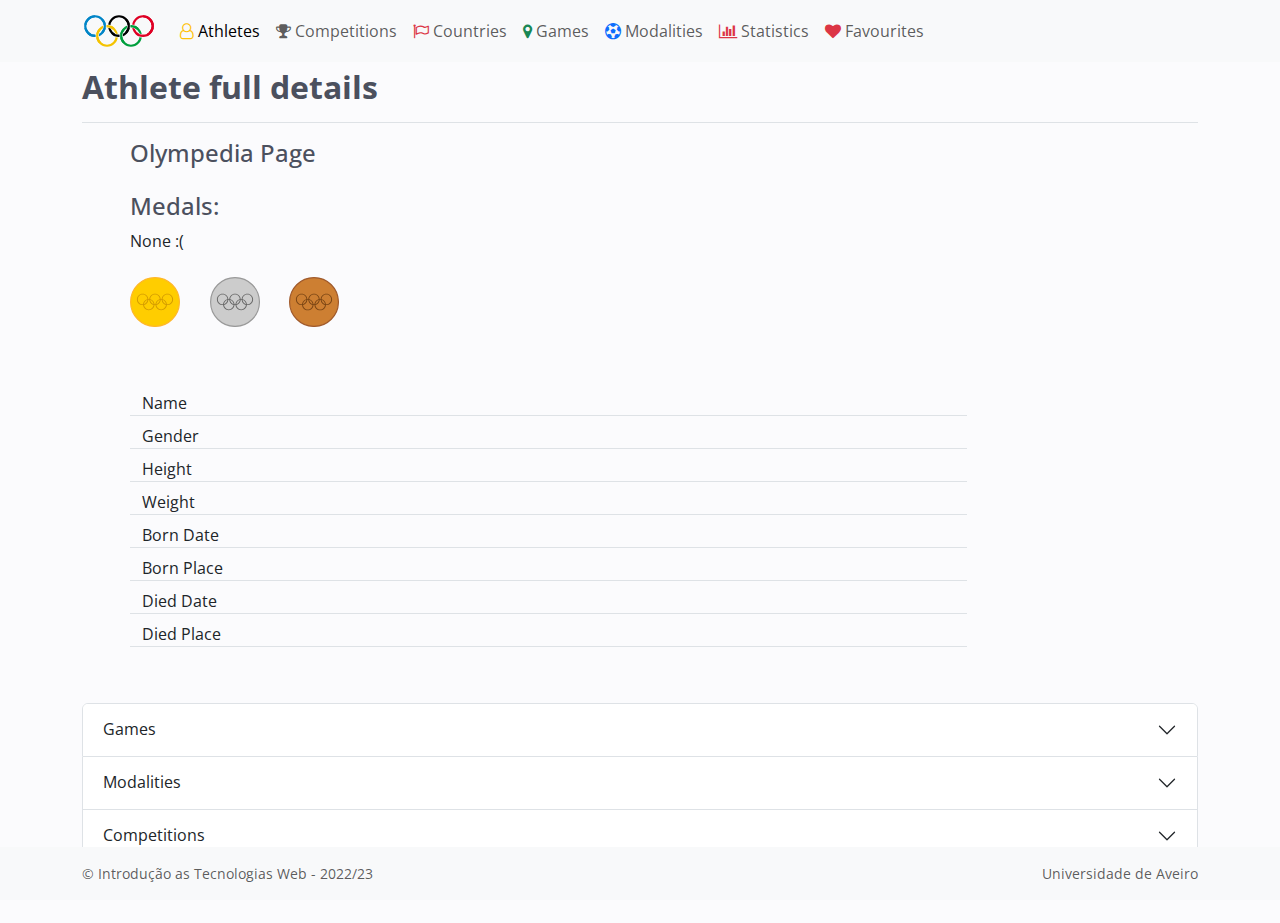
<file: athleteDetails.html>
<!DOCTYPE html>
<html lang="pt">

<head>
  <meta charset="UTF-8">
  <meta http-equiv="X-UA-Compatible" content="IE=edge">
  <meta name="viewport" content="width=device-width, initial-scale=1.0">
  <link rel="preconnect" href="https://fonts.googleapis.com">
  <link rel="preconnect" href="https://fonts.gstatic.com" crossorigin>
  <link rel="stylesheet" href="https://fonts.googleapis.com/css2?family=Open+Sans&family=Roboto+Condensed&display=swap">

  <link rel="stylesheet" href="https://cdn.jsdelivr.net/npm/bootstrap@5.2.3/dist/css/bootstrap.min.css">
  <link rel="stylesheet" href="https://cdnjs.cloudflare.com/ajax/libs/font-awesome/4.7.0/css/font-awesome.min.css">

  <link rel="stylesheet" href="styles.css" />

  <link rel="shortcut icon" href="./assets/Olympic_Rings.svg" type="image/x-icon">

  <title>ITW - Olympic Athlete Details</title>
</head>

<body>
  <nav class="navbar navbar-expand-lg bg-light fixed-top">
    <div class="container">
      <a class="navbar-brand" href="index.html" tabindex="Olympics">
        <img src="./assets/Olympic_Rings.svg" height="36" />
      </a>
      <button class="navbar-toggler" type="button" data-bs-toggle="collapse" data-bs-target="#navbarSupportedContent"
        aria-controls="navbarSupportedContent" aria-expanded="false" aria-label="Toggle navigation">
        <span class="navbar-toggler-icon"></span>
      </button>
      <div class="collapse navbar-collapse" id="navbarSupportedContent">
        <ul class="navbar-nav me-auto mb-2 mb-lg-0">
          <li class="nav-item">
            <a class="nav-link active" aria-current="page" href="athletes.html">
              <i class="fa fa-user-o text-warning"></i> Athletes
            </a>
          </li>
          <li class="nav-item">
            <a class="nav-link" aria-current="page" href="competitions.html">
              <i class="fa fa-trophy"></i> Competitions
            </a>
          </li>
          <li class="nav-item">
            <a class="nav-link" aria-current="page" href="countries.html">
              <i class=" fa fa-flag-o text-danger"></i> Countries
            </a>
          </li>
          <li class="nav-item">
            <a class="nav-link" aria-current="page" href="games.html">
              <i class="fa fa-map-marker text-success"></i> Games
            </a>
          </li>
          <li class="nav-item">
            <a class="nav-link" aria-current="page" href="modalities.html">
              <i class="fa fa-soccer-ball-o text-primary"></i> Modalities
            </a>
          </li>
          <li class="nav-item">
            <a class="nav-link" aria-current="page" href="statistics.html">
              <i class="fa fa-bar-chart text-danger"></i> Statistics
            </a>
          </li>
          <li class="nav-item">
            <a class="nav-link" aria-current="page" href="favourites.html">
              <i class="fa fa-heart text-danger"></i> Favourites
            </a>
          </li>
        </ul>
      </div>
    </div>
  </nav>

  <!-- Working Area -->
  <div class="container">
    <div class="py-2 border-bottom mb-3">
      <h2 class="fw-bold">Athlete full details</h2>
    </div>
    <div class="d-flex">

      <img data-bind="attr: { src: Photo() }" height="300" class="mt-1" />
      <div class="w-75 ms-5">
        <h4 class="mb-4"><a data-bind="attr: { href: OlympediaLink() }" target="_blank"
            rel="noopener noreferrer">Olympedia
            Page</a></h4>
        <div class="mb-5">
          <h4>Medals:</h4>
          <!-- ko if: Medals().length == 0 -->
          <span>None :(</span>
          <!-- /ko -->

          <!-- ko if: Medals().length > 0 -->
          <div class="d-flex justify-content-between w-25 mt-4">
            <div class="d-flex flex-column align-items-center">
              <img src="./assets/gold.svg" alt="gold medal" height="50">
              <p data-bind="text: GoldCount()"></p>
            </div>
            <div class="d-flex flex-column align-items-center">
              <img src="./assets/silver.svg" alt="silver medal" height="50">
              <p data-bind="text: SilverCount()"></p>
            </div>
            <div class="d-flex flex-column align-items-center">

              <img src="./assets/bronze.svg" alt="bronze medal" height="50">
              <p data-bind="text: BronzeCount()"></p>
            </div>
          </div>
          <!-- /ko -->
        </div>
        <div class="row border-bottom mx-0 my-2">
          <div class="col-2">Name</div>
          <div class="col-10" data-bind="text: Name()"></div>
        </div>
        <div class="row border-bottom mx-0 my-2">
          <div class="col-2">Gender</div>
          <div class="col-10" data-bind="text: Gender()"></div>
        </div>
        <div class="row border-bottom mx-0 my-2">
          <div class="col-2">Height</div>
          <div class="col-10" data-bind="text: Height()"></div>
        </div>
        <div class="row border-bottom mx-0 my-2">
          <div class="col-2">Weight</div>
          <div class="col-10" data-bind="text: Weight()"></div>
        </div>
        <!-- ko if: BornDate() != null -->
        <div class="row border-bottom mx-0 my-2">
          <div class="col-2">Born Date</div>
          <div class="col-10" data-bind="text: BornDate()"></div>
        </div>
        <!-- /ko -->
        <!-- ko if: BornPlace() != null -->
        <div class="row border-bottom mx-0 my-2">
          <div class="col-2">Born Place</div>
          <div class="col-10" data-bind="text: BornPlace()"></div>
        </div>
        <!-- /ko -->
        <!-- ko if: DiedDate() != null -->
        <div class="row border-bottom mx-0 my-2">
          <div class="col-2">Died Date</div>
          <div class="col-10" data-bind="text: DiedDate()"></div>
        </div>
        <!-- /ko -->
        <!-- ko if: DiedPlace() != null -->
        <div class="row border-bottom mx-0 my-2">
          <div class="col-2">Died Place</div>
          <div class="col-10" data-bind="text: DiedPlace()"></div>
        </div>
        <!-- /ko -->
      </div>
    </div>

    <div class="accordion mt-5">
      <div class="accordion-item">
        <h2 class="accordion-header" id="panelsStayOpen-headingOne">
          <button class="accordion-button collapsed" type="button" data-bs-toggle="collapse"
            data-bs-target="#panelsStayOpen-collapseOne" aria-expanded="false"
            aria-controls="panelsStayOpen-collapseOne">
            Games
          </button>
        </h2>
        <div id="panelsStayOpen-collapseOne" class="accordion-collapse collapse"
          aria-labelledby="panelsStayOpen-headingOne">
          <div class="accordion-body">
            <table class="table table-hover">
              <thead class="table-secondary">
                <tr>
                  <th scope="col">Name</th>
                  <th scope="col">Year</th>
                  <td scope="col">Location</td>
                </tr>
              </thead>
              <!-- ko if:Games().length > 0 -->
              <tbody data-bind="foreach: Games">
                <tr>
                  <td class="align-middle">
                    <img style="border-radius: 50%;" data-bind="attr: { src: Photo }" height="40" width="40" />
                    <span class="ms-2" data-bind="text:Name"></span>
                  </td>
                  <td class="align-middle" data-bind="text:Year"></td>
                  <td class="align-middle" data-bind="text: CityName + ', ' + CountryName"></td>
                </tr>
              </tbody>
              <!-- /ko -->
            </table>
          </div>
        </div>
      </div>
      <div class="accordion-item">
        <h2 class="accordion-header" id="panelsStayOpen-headingTwo">
          <button class="accordion-button collapsed" type="button" data-bs-toggle="collapse"
            data-bs-target="#panelsStayOpen-collapseTwo" aria-expanded="false"
            aria-controls="panelsStayOpen-collapseTwo">
            Modalities
          </button>
        </h2>
        <div id="panelsStayOpen-collapseTwo" class="accordion-collapse collapse"
          aria-labelledby="panelsStayOpen-headingTwo">
          <div class="accordion-body">
            <div class="row">
              <!-- ko foreach: Modalities() -->
              <div class="card mx-auto my-3" style="width: 18rem;">
                <img data-bind="attr: { src: Photo }" class="card-img-top">
                <div class="card-body">
                  <h5 data-bind="text: Name" class="card-title"></h5>
                </div>
              </div>
              <!-- /ko -->
            </div>
          </div>
        </div>
      </div>
      <div class="accordion-item">
        <h2 class="accordion-header" id="panelsStayOpen-headingThree">
          <button class="accordion-button collapsed" type="button" data-bs-toggle="collapse"
            data-bs-target="#panelsStayOpen-collapseThree" aria-expanded="false"
            aria-controls="panelsStayOpen-collapseThree">
            Competitions
          </button>
        </h2>
        <div id="panelsStayOpen-collapseThree" class="accordion-collapse collapse"
          aria-labelledby="panelsStayOpen-headingThree">
          <div class="accordion-body">
            <table class="table table-hover">
              <thead class="table-secondary">
                <tr>
                  <th scope="col">Name</th>
                  <th scope="col">Modality</th>
                  <td scope="col">Results</td>
                </tr>
              </thead>
              <!-- ko if:Games().length > 0 -->
              <tbody data-bind="foreach: Competitions">
                <tr>
                  <td class="ms-2" data-bind="text:Name"></td>
                  <td class="align-middle" data-bind="text: Modality"></td>
                  <td class="align-middle" data-bind="text: Results"></td>
                </tr>
              </tbody>
              <!-- /ko -->
            </table>
          </div>
        </div>
      </div>
    </div>
  </div>

  <!-- Loading Modal -->
  <div class="modal fade" id="myModal" tabindex="-1" role="dialog" aria-labelledby="myModalLabel" aria-hidden="true">
    <div class="modal-dialog modal-dialog-centered" role="document">
      <div class="modal-content">
        <div class="modal-header">
          <h5 class="modal-title" id="exampleModalLabel">
            <img src="./assets/Olympic_Rings.svg" height="30" /> Loading data...
          </h5>
        </div>
        <div class="modal-body text-center">
          <i class="fa fa-spin fa-3x fa-refresh"></i>
        </div>
      </div>
    </div>
  </div>

  <nav class="navbar navbar-light bg-light fixed-bottom">
    <div class="container small">
      <div class="navbar-text">&copy; Introdução as Tecnologias Web - 2022/23</div>
      <div class="navbar-nav">
        <div class="nav-item text-end"><a href="https://www.ua.pt" class="nav-link">Universidade de Aveiro</a>
        </div>
      </div>
    </div>
  </nav>

  <script src="https://cdn.jsdelivr.net/npm/bootstrap@5.2.3/dist/js/bootstrap.bundle.min.js"></script>
  <script src="https://code.jquery.com/jquery-3.6.1.min.js" crossorigin="anonymous"></script>
  <script src="https://knockoutjs.com/downloads/knockout-3.5.1.js"></script>
  <script src="./athleteDetails.js"></script>
</body>

</html>
</file>
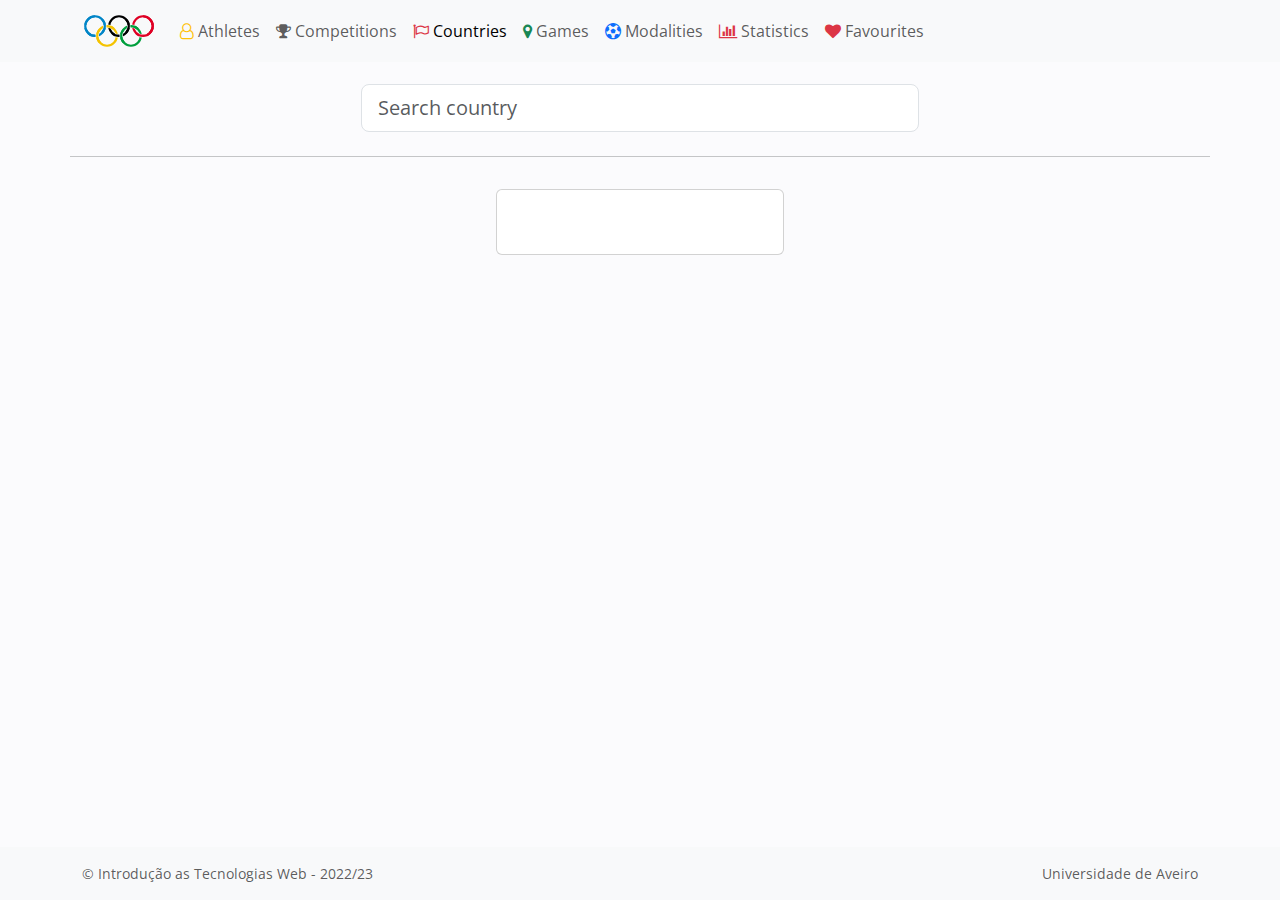
<file: countries.html>
<!doctype html>
<html lang="pt">

<head>
  <!-- Required meta tags -->
  <meta charset="utf-8">
  <meta name="viewport" content="width=device-width, initial-scale=1">

  <link rel="preconnect" href="https://fonts.googleapis.com">
  <link rel="preconnect" href="https://fonts.gstatic.com" crossorigin>
  <link rel="stylesheet" href="https://fonts.googleapis.com/css2?family=Open+Sans&display=swap">

  <link rel="stylesheet" href="https://cdn.jsdelivr.net/npm/bootstrap@5.2.3/dist/css/bootstrap.min.css">
  <link rel="stylesheet" href="https://cdnjs.cloudflare.com/ajax/libs/font-awesome/4.7.0/css/font-awesome.min.css">

  <link rel="stylesheet" href="styles.css" />

  <link rel="shortcut icon" href="./assets/Olympic_Rings.svg" type="image/x-icon">

  <style>
    .card {
      transition: transform 0.4s, box-shadow 0.4s;
      cursor: pointer;
    }

    .card:hover {
      transform: scale(1.1);
      box-shadow: 20px 20px 50px grey;
    }
  </style>

  <title>ITW - Olympics</title>
</head>

<body>
  <nav class="navbar navbar-expand-lg bg-light fixed-top">
    <div class="container">
      <a class="navbar-brand" href="index.html" tabindex="Olympics">
        <img src="./assets/Olympic_Rings.svg" height="36" />
      </a>
      <button class="navbar-toggler" type="button" data-bs-toggle="collapse" data-bs-target="#navbarSupportedContent"
        aria-controls="navbarSupportedContent" aria-expanded="false" aria-label="Toggle navigation">
        <span class="navbar-toggler-icon"></span>
      </button>
      <div class="collapse navbar-collapse" id="navbarSupportedContent">
        <ul class="navbar-nav me-auto mb-2 mb-lg-0">
          <li class="nav-item">
            <a class="nav-link" aria-current="page" href="athletes.html">
              <i class="fa fa-user-o text-warning"></i> Athletes
            </a>
          </li>
          <li class="nav-item">
            <a class="nav-link" aria-current="page" href="competitions.html">
              <i class="fa fa-trophy"></i> Competitions
            </a>
          </li>
          <li class="nav-item">
            <a class="nav-link active" aria-current="page" href="countries.html">
              <i class="fa fa-flag-o text-danger"></i> Countries
            </a>
          </li>
          <li class="nav-item">
            <a class="nav-link" aria-current="page" href="games.html">
              <i class="fa fa-map-marker text-success"></i> Games
            </a>
          </li>
          <li class="nav-item">
            <a class="nav-link" aria-current="page" href="modalities.html">
              <i class="fa fa-soccer-ball-o text-primary"></i> Modalities
            </a>
          </li>
          <li class="nav-item">
            <a class="nav-link" aria-current="page" href="statistics.html">
              <i class="fa fa-bar-chart text-danger"></i> Statistics
            </a>
          </li>
          <li class="nav-item">
            <a class="nav-link" aria-current="page" href="favourites.html">
              <i class="fa fa-heart text-danger"></i> Favourites
            </a>
          </li>
        </ul>
      </div>
    </div>
  </nav>

  <!-- Working Area -->
  <div class="container">
    <div class="row">
      <div class="col-12 my-4">
        <div class="input-group input-group-lg flex-nowrap w-50 m-auto">
          <input type="search" id="searchBar" placeholder="Search country" class="form-control" />
        </div>
      </div>
      <hr>
    </div>

    <div class="row">
      <!-- ko foreach: records() -->
      <div class="card mx-auto my-3" style="width: 18rem;">
        <a class="text-decoration-none text-black h-100" data-bind="attr: { href:'./countryDetails.html?id=' + Id }">
          <img class="card-img-top" data-bind="attr: { src: Flag }">
          <div class="card-body">
            <h5 class="card-title" data-bind="text: Name"> </h5>
          </div>
        </a>
      </div>
      <!-- /ko -->
    </div>
  </div>

  <!-- Modal -->
  <div class="modal fade" id="myModal" tabindex="-1" role="dialog" aria-labelledby="myModalLabel" aria-hidden="true">
    <div class="modal-dialog modal-dialog-centered" role="document">
      <div class="modal-content">
        <div class="modal-header">
          <h5 class="modal-title" id="exampleModalLabel">
            <img src="./assets/Olympic_Rings.svg" height="30" /> Loading data...
          </h5>
        </div>
        <div class="modal-body text-center">
          <i class="fa fa-spin fa-3x fa-refresh"></i>
        </div>
      </div>
    </div>
  </div>

  <!-- End of Working Area -->
  <nav class="navbar navbar-light bg-light fixed-bottom">
    <div class="container small">
      <div class="navbar-text">&copy; Introdução as Tecnologias Web - 2022/23</div>
      <div class="navbar-nav">
        <div class="nav-item text-end"><a href="https://www.ua.pt" class="nav-link">Universidade de
            Aveiro</a>
        </div>
      </div>
    </div>
  </nav>

  <script src="https://cdn.jsdelivr.net/npm/bootstrap@5.2.3/dist/js/bootstrap.bundle.min.js"></script>
  <script src="https://code.jquery.com/jquery-3.6.1.min.js" crossorigin="anonymous"></script>
  <script src="https://knockoutjs.com/downloads/knockout-3.5.1.js"></script>
  <script src="countries.js"></script>
</body>

</html>
</file>
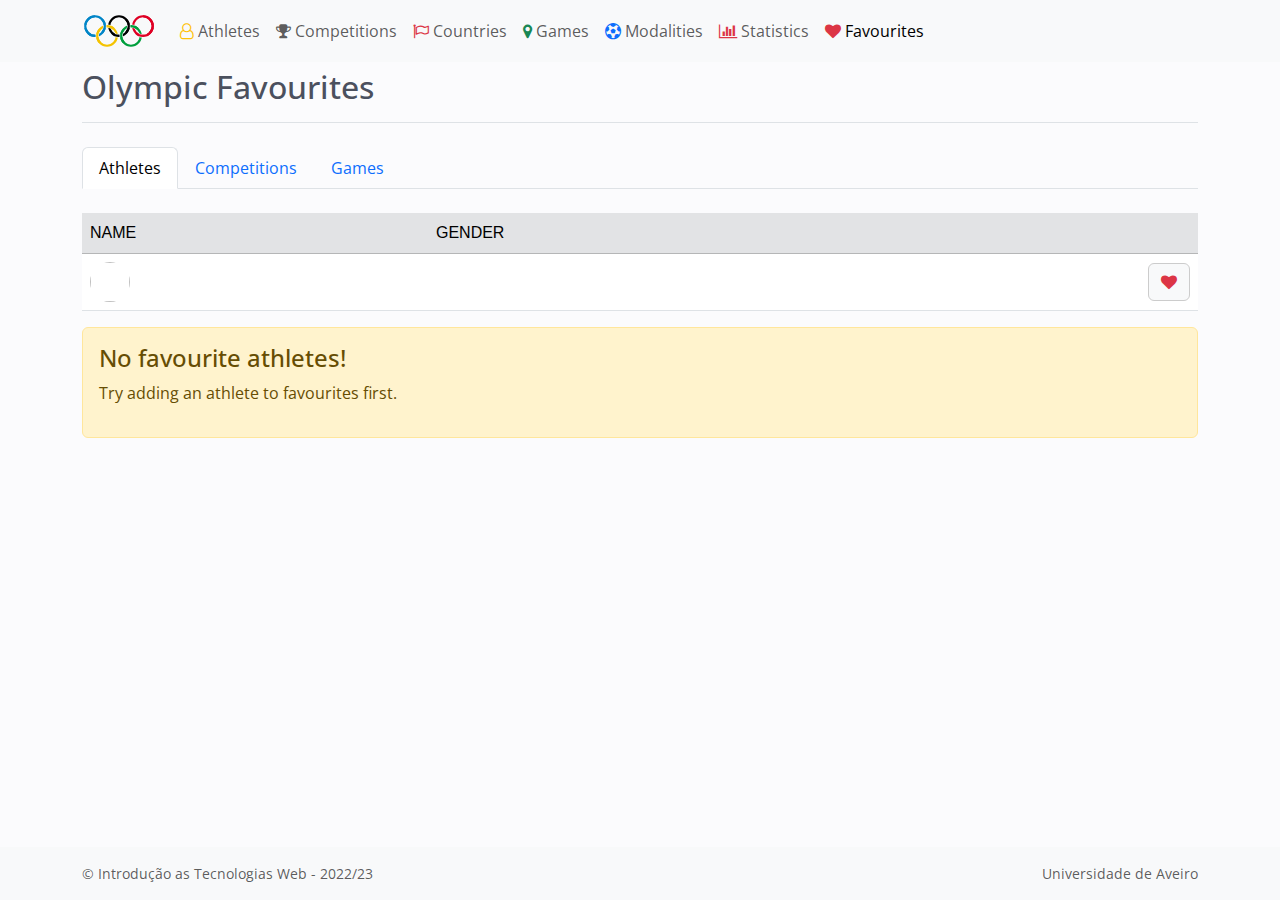
<file: favourites.html>
<!doctype html>
<html lang="pt">

<head>
  <!-- Required meta tags -->
  <meta charset="utf-8">
  <meta name="viewport" content="width=device-width, initial-scale=1">

  <link rel="preconnect" href="https://fonts.googleapis.com">
  <link rel="preconnect" href="https://fonts.gstatic.com" crossorigin>
  <link rel="stylesheet" href="https://fonts.googleapis.com/css2?family=Open+Sans&display=swap">

  <link rel="stylesheet" href="https://cdn.jsdelivr.net/npm/bootstrap@5.2.3/dist/css/bootstrap.min.css">
  <link rel="stylesheet" href="https://cdnjs.cloudflare.com/ajax/libs/font-awesome/4.7.0/css/font-awesome.min.css">

  <link rel="shortcut icon" href="./assets/Olympic_Rings.svg" type="image/x-icon">

  <link rel="stylesheet" href="styles.css" />

  <title>ITW 2022/23 - Olympic Favourites</title>
</head>

<body>
  <nav class="navbar navbar-expand-lg bg-light fixed-top">
    <div class="container">
      <a class="navbar-brand" href="index.html" tabindex="Olympics">
        <img src="./assets/Olympic_Rings.svg" height="36" />
      </a>
      <button class="navbar-toggler" type="button" data-bs-toggle="collapse" data-bs-target="#navbarSupportedContent"
        aria-controls="navbarSupportedContent" aria-expanded="false" aria-label="Toggle navigation">
        <span class="navbar-toggler-icon"></span>
      </button>
      <div class="collapse navbar-collapse" id="navbarSupportedContent">
        <ul class="navbar-nav me-auto mb-2 mb-lg-0">
          <li class="nav-item">
            <a class="nav-link" aria-current="page" href="athletes.html">
              <i class="fa fa-user-o text-warning"></i> Athletes
            </a>
          </li>
          <li class="nav-item">
            <a class="nav-link" aria-current="page" href="competitions.html">
              <i class="fa fa-trophy"></i> Competitions
            </a>
          </li>
          <li class="nav-item">
            <a class="nav-link" aria-current="page" href="countries.html">
              <i class=" fa fa-flag-o text-danger"></i> Countries
            </a>
          </li>
          <li class="nav-item">
            <a class="nav-link" aria-current="page" href="games.html">
              <i class="fa fa-map-marker text-success"></i> Games
            </a>
          </li>
          <li class="nav-item">
            <a class="nav-link" aria-current="page" href="modalities.html">
              <i class="fa fa-soccer-ball-o text-primary"></i> Modalities
            </a>
          </li>
          <li class="nav-item">
            <a class="nav-link" aria-current="page" href="statistics.html">
              <i class="fa fa-bar-chart text-danger"></i> Statistics
            </a>
          </li>
          <li class="nav-item">
            <a class="nav-link active" aria-current="page" href="favourites.html">
              <i class="fa fa-heart text-danger"></i> Favourites
            </a>
          </li>
        </ul>
      </div>
    </div>
  </nav>

  <!-- Working Area -->
  <div class="container">
    <div class="border-bottom py-2 mb-2">
      <h2>Olympic Favourites</h2>
    </div>
    <ul class="nav nav-tabs my-4" id="myTab" role="tablist">
      <li class="nav-item" role="presentation">
        <button class="nav-link active" id="athletes-tab" data-bs-toggle="tab" data-bs-target="#athletes-tab-pane"
          type="button" role="tab" aria-controls="athletes-tab-pane" aria-selected="true">Athletes</button>
      </li>
      <li class="nav-item" role="presentation">
        <button class="nav-link" id="competitions-tab" data-bs-toggle="tab" data-bs-target="#competitions-tab-pane"
          type="button" role="tab" aria-controls="competitions-tab-pane" aria-selected="false">Competitions</button>
      </li>
      <li class="nav-item" role="presentation">
        <button class="nav-link" id="games-tab" data-bs-toggle="tab" data-bs-target="#games-tab-pane" type="button"
          role="tab" aria-controls="games-tab-pane" aria-selected="false">Games</button>
      </li>
    </ul>
    <div class="tab-content" id="myTabContent">
      <div class="tab-pane fade show active" id="athletes-tab-pane" role="tabpanel" aria-labelledby="athletes-tab"
        tabindex="0">
        <!-- ko if:athletes().length > 0 -->
        <table class="table table-hover">
          <thead class="table-secondary">
            <tr>
              <th scope="col">NAME</th>
              <th scope="col">GENDER</th>
              <th scope="col">
              </th>
            </tr>
          </thead>

          <tbody data-bind="foreach: athletes">
            <tr>
              <td class="align-middle" data-bind="click: $parent.selectAthlete" role="button">
                <img style="border-radius: 50%;" data-bind="attr: { src: Photo }" height="40" width="40" />
                <span class="ms-2 text-primary" data-bind="text:Name"></span>
              </td>
              <td class="align-middle" data-bind="text:Sex"></td>
              <td class="align-middle text-end">
                <button class="btn btn-default" data-bind="click: $parent.removeFavAthlete">
                  <i class="fa fa-heart text-danger" title="Remove from favourites"></i>
                </button>
              </td>
            </tr>
          </tbody>
        </table>
        <!-- /ko -->
        <!-- ko if:athletes().length == 0 -->
        <div class="alert alert-warning" role="alert">
          <h4 class="alert-heading">No favourite athletes!</h4>
          <p>Try adding an athlete to favourites first.</p>
        </div>
        <!-- /ko -->
        <!-- ko if: selectedAthlete !== null -->
        <!-- Details Modal -->
        <div class="modal fade" id="athleteDetailsModal" tabindex="-1" role="dialog" aria-labelledby="modal"
          aria-hidden="true" data-bind="with: selectedAthlete()">
          <div class="modal-dialog modal-lg modal-dialog-centered" role="document">
            <div class="modal-content">
              <div class="modal-header">
                <h5 class="modal-title">Athlete details</h5>
                <button type="button" class="btn-close" data-bs-dismiss="modal" aria-label="Close"></button>
              </div>
              <div class="modal-body d-flex">
                <img class="ms-2" data-bind="attr: { src: Photo }" height="200" width="150">
                <div class="ms-5">
                  <p data-bind="text: 'Name: ' + Name"></p>
                  <p data-bind="text: 'Gender: ' + Sex"></p>
                  <p data-bind="text: 'Height: ' + Height"></p>
                  <p data-bind="text: 'Weight: ' + Weight"></p>
                  <!-- ko if: BornPlace != null -->
                  <p data-bind="text: 'Born Date: ' + BornDate"></p>
                  <!-- /ko -->
                  <!-- ko if: BornPlace != null -->
                  <p data-bind="text: 'Born Place: ' + BornPlace"></p>
                  <!-- /ko -->
                  <!-- ko if: DiedDate != null -->
                  <p data-bind="text: 'Died Date: ' + DiedDate"></p>
                  <!-- /ko -->
                  <!-- ko if: DiedPlace != null -->
                  <p data-bind="text: 'Died Place: ' + DiedPlace"></p>
                  <!-- /ko -->
                  <!-- ko if: OlympediaLink != null -->
                  <a data-bind="attr: { href: OlympediaLink }" target="_blank" rel="noopener noreferrer">Olympedia
                    Page</a>
                  <!-- /ko -->
                </div>
              </div>
              <div class="modal-footer">
                <button type="button" data-bind="click: $parent.removeFavAthlete" class="btn btn-secondary"><i
                    class="fa fa-heart me-2"></i>Remove from favourites</button>
                <a data-bind="attr: { href: './athleteDetails.html?id=' + Id }">
                  <button type="button" class="btn btn-primary">More details</button>
                </a>
              </div>
            </div>
          </div>
        </div>
        <!-- /ko -->
      </div>
      <div class="tab-pane fade" id="competitions-tab-pane" role="tabpanel" aria-labelledby="competitions-tab"
        tabindex="0">
        <!-- ko if:competitions().length > 0 -->
        <table class="table table-hover">
          <thead class="table-secondary">
            <tr>
              <th scope="col">NAME</th>
              <th scope="col">MODALITY</th>
              <td scope="col">RESULTS</td>
              <th scope="col">
              </th>
            </tr>
          </thead>

          <tbody data-bind="foreach: competitions">
            <tr>
              <td class="align-middle" data-bind="click: $parent.selectCompetition" role="button">
                <img style="border-radius: 50%;" data-bind="attr: { src: Photo }" height="40" width="40" />
                <span class="ms-2 text-primary" data-bind="text:Name"></span>
              </td>
              <td class="align-middle" data-bind="text:Modality"></td>
              <td class="align-middle" data-bind="text:Results"></td>
              <td class="align-middle text-end">
                <button class="btn btn-default" data-bind="click: $parent.removeFavCompetition">
                  <i class="fa fa-heart text-danger" title="Remove from favourites"></i>
                </button>
              </td>
            </tr>
          </tbody>
        </table>
        <!-- /ko -->
        <!-- ko if:competitions().length == 0 -->
        <div class="alert alert-warning" role="alert">
          <h4 class="alert-heading">No favourite competitions!</h4>
          <p>Try adding a competitions to favourites first.</p>
        </div>
        <!-- /ko -->

        <!-- ko if: selectedCompetition !== null -->
        <!-- Details Modal -->
        <div class="modal fade" id="competitionDetailsModal" tabindex="-1" role="dialog" aria-labelledby="modal"
          aria-hidden="true" data-bind="with: selectedCompetition()">
          <div class="modal-dialog modal-lg modal-dialog-centered" role="document">
            <div class="modal-content">
              <div class="modal-header">
                <h5 class="modal-title">Competition details</h5>
                <button type="button" class="btn-close" data-bs-dismiss="modal" aria-label="Close"></button>
              </div>
              <div class="modal-body">
                <div class="d-flex">
                  <img class="ms-2" data-bind="attr: { src: Photo }" height="250" width="350">
                  <div class="ms-5">
                    <p data-bind="text: 'Name: ' + Name"></p>
                    <p data-bind="text: 'Modality: ' + Modality"></p>
                  </div>
                </div>
                <div class="accordion mt-5">
                  <div class="accordion-item">
                    <h2 class="accordion-header" id="panelsStayOpen-headingOne">
                      <button class="accordion-button collapsed" type="button" data-bs-toggle="collapse"
                        data-bs-target="#panelsStayOpen-collapseOne" aria-expanded="false"
                        aria-controls="panelsStayOpen-collapseOne">
                        Participants
                      </button>
                    </h2>
                    <div id="panelsStayOpen-collapseOne" class="accordion-collapse collapse"
                      aria-labelledby="panelsStayOpen-headingOne">
                      <div class="accordion-body">
                        <table class="table table-hover">
                          <thead class="table-secondary">
                            <tr>
                              <th scope="col">Name</th>
                              <th scope="col">Year</th>
                              <td scope="col">Location</td>
                            </tr>
                          </thead>
                          <!-- ko if:Participant.length > 0 -->
                          <tbody data-bind="foreach: Participant">
                            <tr>
                              <td class="align-middle">
                                <img style="border-radius: 50%;" data-bind="attr: { src: Photo }" height="40"
                                  width="40" />
                                <span class="ms-2" data-bind="text:Name"></span>
                              </td>
                              <td class="align-middle" data-bind="text:Year"></td>
                              <td class="align-middle" data-bind="text: CityName + ', ' + CountryName"></td>
                            </tr>
                          </tbody>
                          <!-- /ko -->
                        </table>
                      </div>
                    </div>
                  </div>
                </div>
              </div>
            </div>
          </div>
        </div>
        <!-- /ko -->
      </div>
      <div class="tab-pane fade" id="games-tab-pane" role="tabpanel" aria-labelledby="games-tab" tabindex="0">
        <!-- ko if:games().length > 0 -->
        <table class="table table-hover">
          <thead class="table-secondary">
            <tr>
              <th scope="col">Name</th>
              <th scope="col">Year</th>
              <th scope="col">Location</th>
              <th scope="col">
              </th>
            </tr>
          </thead>
          <tbody data-bind="foreach: games">
            <tr>
              <td class="align-middle" data-bind="click: $parent.selectGame" role="button">
                <img style="border-radius: 50%;" data-bind="attr: { src: Logo }" height="40" width="40" />
                <span class="ms-2 text-primary" data-bind="text:Name"></span>
              </td>
              <td class="align-middle" data-bind="text:Year"></td>
              <td class="align-middle" data-bind="text:CityName + ', ' + CountryName"></td>
              <td class="align-middle text-end">
                <button class="btn btn-default" data-bind="click: $parent.removeFavGame">
                  <i class="fa fa-heart text-danger" title="Remove from favourites"></i>
                </button>
              </td>
            </tr>
          </tbody>
        </table>
        <!-- /ko -->
        <!-- ko if:games().length == 0 -->
        <div class="alert alert-warning" role="alert">
          <h4 class="alert-heading">No favourite games!</h4>
          <p>Try adding a game to favourites first.</p>
        </div>
        <!-- /ko -->
        <!-- ko if: selectedGame !== null -->
        <!-- Details Modal -->
        <div class="modal fade" id="gameDetailsModal" tabindex="-1" role="dialog" aria-labelledby="modal"
          aria-hidden="true" data-bind="with: selectedGame()">
          <div class="modal-dialog modal-lg modal-dialog-centered" role="document">
            <div class="modal-content">
              <div class="modal-header">
                <h5 class="modal-title">Game details</h5>
                <button type="button" class="btn-close" data-bs-dismiss="modal" aria-label="Close"></button>
              </div>
              <div class="modal-body d-flex">
                <img class="ms-2" data-bind="attr: { src: Photo }" height="200" width="300">
                <div class="ms-5">
                  <p data-bind="text: 'Name: ' + Name"></p>
                  <p data-bind="text: 'Year: ' + Year"></p>
                  <p data-bind="text: 'Season: ' + Season"></p>
                  <p data-bind="text: 'City: ' + City"></p>
                  <p data-bind="text: 'Country: ' + CountryName"></p>
                </div>
              </div>
              <div class="modal-footer">
                <a data-bind="attr: { href: './gameDetails.html?id=' + Id }">
                  <button type="button" class="btn btn-primary">More details</button>
                </a>
              </div>
            </div>
          </div>
        </div>
        <!-- /ko -->
      </div>
    </div>
  </div>

  <!-- Modal -->
  <div class="modal fade" id="myModal" tabindex="-1" role="dialog" aria-labelledby="myModalLabel" aria-hidden="true">
    <div class="modal-dialog modal-dialog-centered" role="document">
      <div class="modal-content">
        <div class="modal-header">
          <h5 class="modal-title" id="exampleModalLabel">
            <img src="./assets/Olympic_Rings.svg" height="30" /> Loading data...
          </h5>
        </div>
        <div class="modal-body text-center">
          <i class="fa fa-spin fa-3x fa-refresh"></i>
        </div>
      </div>
    </div>
  </div>

  <!-- End of Working Area -->
  <nav class="navbar navbar-light bg-light fixed-bottom">
    <div class="container small">
      <div class="navbar-text">&copy; Introdução as Tecnologias Web - 2022/23</div>
      <div class="navbar-nav">
        <div class="nav-item text-end"><a href="https://www.ua.pt" class="nav-link">Universidade de Aveiro</a>
        </div>
      </div>
    </div>
  </nav>

  <script src="https://cdn.jsdelivr.net/npm/bootstrap@5.2.3/dist/js/bootstrap.bundle.min.js"></script>
  <script src="https://code.jquery.com/jquery-3.6.1.min.js" crossorigin="anonymous"></script>
  <script src="https://knockoutjs.com/downloads/knockout-3.5.1.js"></script>
  <script src="favourites.js"></script>
</body>

</html>
</file>
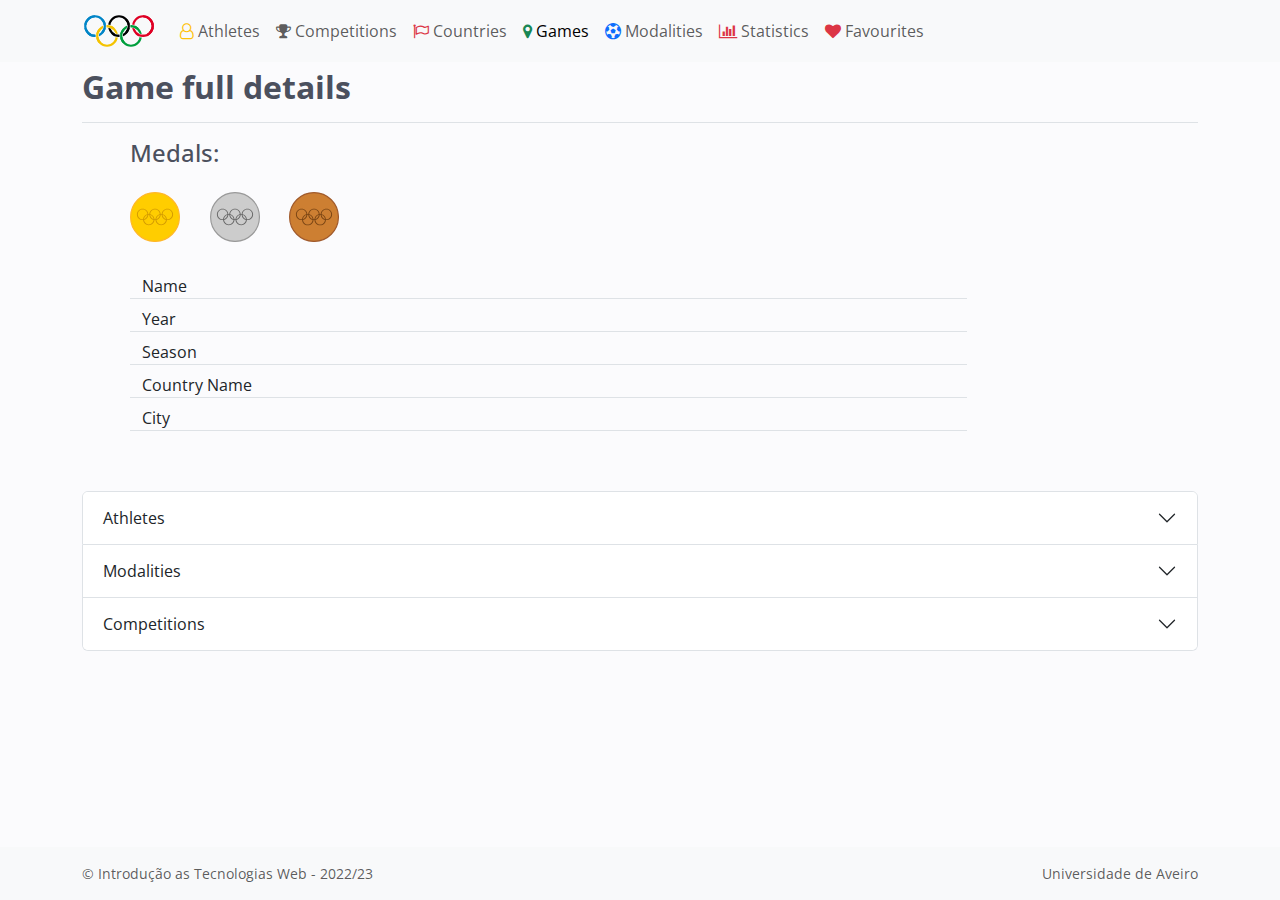
<file: gameDetails.html>
<!DOCTYPE html>
<html lang="pt">

<head>
  <meta charset="UTF-8">
  <meta http-equiv="X-UA-Compatible" content="IE=edge">
  <meta name="viewport" content="width=device-width, initial-scale=1.0">
  <link rel="preconnect" href="https://fonts.googleapis.com">
  <link rel="preconnect" href="https://fonts.gstatic.com" crossorigin>
  <link rel="stylesheet" href="https://fonts.googleapis.com/css2?family=Open+Sans&family=Roboto+Condensed&display=swap">

  <link rel="stylesheet" href="https://cdn.jsdelivr.net/npm/bootstrap@5.2.3/dist/css/bootstrap.min.css">
  <link rel="stylesheet" href="https://cdnjs.cloudflare.com/ajax/libs/font-awesome/4.7.0/css/font-awesome.min.css">

  <link rel="stylesheet" href="styles.css" />

  <link rel="shortcut icon" href="./assets/Olympic_Rings.svg" type="image/x-icon">

  <title>ITW - Olympic Game Details</title>
</head>

<body>
  <nav class="navbar navbar-expand-lg bg-light fixed-top">
    <div class="container">
      <a class="navbar-brand" href="index.html" tabindex="Olympics">
        <img src="./assets/Olympic_Rings.svg" height="36" />
      </a>
      <button class="navbar-toggler" type="button" data-bs-toggle="collapse" data-bs-target="#navbarSupportedContent"
        aria-controls="navbarSupportedContent" aria-expanded="false" aria-label="Toggle navigation">
        <span class="navbar-toggler-icon"></span>
      </button>
      <div class="collapse navbar-collapse" id="navbarSupportedContent">
        <ul class="navbar-nav me-auto mb-2 mb-lg-0">
          <li class="nav-item">
            <a class="nav-link" aria-current="page" href="athletes.html">
              <i class="fa fa-user-o text-warning"></i> Athletes
            </a>
          </li>
          <li class="nav-item">
            <a class="nav-link" aria-current="page" href="competitions.html">
              <i class="fa fa-trophy"></i> Competitions
            </a>
          </li>
          <li class="nav-item">
            <a class="nav-link" aria-current="page" href="countries.html">
              <i class=" fa fa-flag-o text-danger"></i> Countries
            </a>
          </li>
          <li class="nav-item">
            <a class="nav-link active" aria-current="page" href="games.html">
              <i class="fa fa-map-marker text-success"></i> Games
            </a>
          </li>
          <li class="nav-item">
            <a class="nav-link" aria-current="page" href="modalities.html">
              <i class="fa fa-soccer-ball-o text-primary"></i> Modalities
            </a>
          </li>
          <li class="nav-item">
            <a class="nav-link" aria-current="page" href="statistics.html">
              <i class="fa fa-bar-chart text-danger"></i> Statistics
            </a>
          </li>
          <li class="nav-item">
            <a class="nav-link" aria-current="page" href="favourites.html">
              <i class="fa fa-heart text-danger"></i> Favourites
            </a>
          </li>
        </ul>
      </div>
    </div>
  </nav>

  <!-- Working Area -->
  <div class="container">
    <div class="py-2 border-bottom mb-3">
      <h2 class="fw-bold">Game full details</h2>
    </div>
    <div class="d-flex">
      <img data-bind="attr: { src: Photo() }" height="300" class="mt-1" />
      <div class="w-75 ms-5">
        <div class="mb-3">
          <h4>Medals:</h4>
          <div class="d-flex justify-content-between w-25 mt-4">
            <div class="d-flex flex-column align-items-center">
              <img src="./assets/gold.svg" alt="gold medal" height="50">
              <p data-bind="text: GoldCount()"></p>
            </div>
            <div class="d-flex flex-column align-items-center">
              <img src="./assets/silver.svg" alt="silver medal" height="50">
              <p data-bind="text: SilverCount()"></p>
            </div>
            <div class="d-flex flex-column align-items-center">

              <img src="./assets/bronze.svg" alt="bronze medal" height="50">
              <p data-bind="text: BronzeCount()"></p>
            </div>
          </div>
        </div>
        <div class="row border-bottom mx-0 my-2">
          <div class="col-2">Name</div>
          <div class="col-10" data-bind="text: Name()"></div>
        </div>
        <div class="row border-bottom mx-0 my-2">
          <div class="col-2">Year</div>
          <div class="col-10" data-bind="text: Year()"></div>
        </div>
        <div class="row border-bottom mx-0 my-2">
          <div class="col-2">Season</div>
          <div class="col-10" data-bind="text: Season()"></div>
        </div>
        <div class="row border-bottom mx-0 my-2">
          <div class="col-2">Country Name</div>
          <div class="col-10" data-bind="text: CountryName()"></div>
        </div>
        <div class="row border-bottom mx-0 my-2">
          <div class="col-2">City</div>
          <div class="col-10" data-bind="text: City()"></div>
        </div>
      </div>
    </div>

    <div class="accordion mt-5">
      <div class="accordion-item">
        <h2 class="accordion-header" id="panelsStayOpen-headingOne">
          <button class="accordion-button collapsed" type="button" data-bs-toggle="collapse"
            data-bs-target="#panelsStayOpen-collapseOne" aria-expanded="false"
            aria-controls="panelsStayOpen-collapseOne">
            Athletes
          </button>
        </h2>
        <div id="panelsStayOpen-collapseOne" class="accordion-collapse collapse"
          aria-labelledby="panelsStayOpen-headingOne">
          <div class="accordion-body">
            <!-- ko if:Athletes().length > 0 -->
            <div class="row small">
              <p class=" col-4 mr-auto pt-2">
                <span data-bind="html: 'Page: ' + currentPage() + ' of ' + totalPages()"></span><br />
                <span data-bind="html: 'Athletes: '+ fromRecord() + '-' + toRecord() + ' of ' + totalRecords()"></span>
              </p>
              <div class="col-8 my-0 pt-3">
                <ul class="pagination float-end">
                  <!-- ko if: currentPage() > 3 && totalPages() > 5 -->
                  <li class="page-item float-end"><button class="page-link" data-bind="click: moveFirstPage.bind()"><i
                        class="fa fa-fast-backward"></i></button></li>
                  <li class="page-item float-end"><button class="page-link" data-bind="click: movePrevPage.bind()"><i
                        class="fa fa-backward"></i></button></li>
                  <!-- /ko -->
                  <!-- ko foreach: pageArray()-->
                  <!-- ko if:$data == $parent.currentPage() -->
                  <li class="active page-item"><button class="page-link"
                      data-bind="text: $data, click: $parent.moveToPage.bind($data)"></button></li>
                  <!-- /ko -->
                  <!-- ko if:$data != $parent.currentPage() -->
                  <li class="page-item"><button class="page-link"
                      data-bind="text: $data, click: $parent.moveToPage.bind($data)"></button>
                  </li>
                  <!-- /ko -->
                  <!-- /ko -->
                  <!-- ko if: currentPage() < totalPages() - 2 && totalPages() > 5 -->
                  <li class="page-item"><button class="page-link" data-bind="click: moveNextPage.bind()"
                      title="Next Page"><i class="fa fa-forward"></i></button></li>
                  <li class="page-item"><button class="page-link" data-bind="click: moveLastPage.bind()"
                      title="Last Page"><i class="fa fa-fast-forward"></i></button>
                  </li>
                  <!-- /ko -->
                </ul>
              </div>
            </div>
            <!-- /ko -->

            <table class="table table-hover">
              <thead class="table-secondary">
                <tr>
                  <th scope="col">NAME</th>
                  <th scope="col">GENDER</th>
                  <th scope="col" class="d-flex justify-content-end">
                    <div class="d-flex">
                      <input type="search" id="searchBar" placeholder="Search athlete"
                        class="form-control form-control-sm" />
                    </div>
                  </th>
                </tr>
              </thead>
              <!-- ko if:Athletes().length > 0 -->
              <tbody data-bind="foreach: Athletes">
                <tr>
                  <td class="align-middle">
                    <img style="border-radius: 50%;" data-bind="attr: { src: Photo }" height="40" width="40" />
                    <span class="ms-2" data-bind="text:Name"></span>
                  </td>
                  <td class="align-middle" data-bind="text:Sex"></td>
                  <td class="text-end">
                  </td>
                </tr>
              </tbody>
              <!-- /ko -->
            </table>
            <!-- ko if:Athletes().length == 0 -->
            <div class="alert alert-warning" role="alert">
              <h4 class="alert-heading">No athletes found!</h4>
              <p>Try searching for a different athlete.</p>
            </div>
            <!-- /ko -->
          </div>
        </div>
      </div>
      <div class="accordion-item">
        <h2 class="accordion-header" id="panelsStayOpen-headingTwo">
          <button class="accordion-button collapsed" type="button" data-bs-toggle="collapse"
            data-bs-target="#panelsStayOpen-collapseTwo" aria-expanded="false"
            aria-controls="panelsStayOpen-collapseTwo">
            Modalities
          </button>
        </h2>
        <div id="panelsStayOpen-collapseTwo" class="accordion-collapse collapse"
          aria-labelledby="panelsStayOpen-headingTwo">
          <div class="accordion-body">
            <div class="row">
              <!-- ko foreach: Modalities() -->
              <div class="card mx-auto my-3" style="width: 18rem;">
                <img data-bind="attr: { src: Photo }" class="card-img-top">
                <div class="card-body">
                  <h5 data-bind="text: Name" class="card-title"></h5>
                </div>
              </div>
              <!-- /ko -->
            </div>
          </div>
        </div>
      </div>
      <div class="accordion-item">
        <h2 class="accordion-header" id="panelsStayOpen-headingThree">
          <button class="accordion-button collapsed" type="button" data-bs-toggle="collapse"
            data-bs-target="#panelsStayOpen-collapseThree" aria-expanded="false"
            aria-controls="panelsStayOpen-collapseThree">
            Competitions
          </button>
        </h2>
        <div id="panelsStayOpen-collapseThree" class="accordion-collapse collapse"
          aria-labelledby="panelsStayOpen-headingThree">
          <div class="accordion-body">
            <table class="table table-hover">
              <thead class="table-secondary">
                <tr>
                  <th scope="col">NAME</th>
                  <th scope="col">MODALITY</th>
                  <th scope="col">RESULTS</th>
                </tr>
              </thead>
              <!-- ko if:Competitions().length > 0 -->
              <tbody data-bind="foreach: Competitions">
                <tr>
                  <td class="align-middle">
                    <!-- ko if:Photo != null -->
                    <img style="border-radius: 50%;" data-bind="attr: { src: Photo }" height="40" width="40" />
                    <!-- /ko -->
                    <!-- ko if:Photo == null -->
                    <img src="./assets/Olympic_Rings_black.svg" width="40" class="py-2" />
                    <!-- /ko -->
                    <span class="ms-2" data-bind="text:Name"></span>
                  </td>
                  <td class="align-middle" data-bind="text: Modality"></td>
                  <td class="align-middle" data-bind="text: Results"></td>
                </tr>
              </tbody>
              <!-- /ko -->
            </table>
          </div>
        </div>
      </div>
    </div>
  </div>

  <!-- Loading Modal -->
  <div class="modal fade" id="myModal" tabindex="-1" role="dialog" aria-labelledby="myModalLabel" aria-hidden="true">
    <div class="modal-dialog modal-dialog-centered" role="document">
      <div class="modal-content">
        <div class="modal-header">
          <h5 class="modal-title" id="exampleModalLabel">
            <img src="./assets/Olympic_Rings.svg" height="30" /> Loading data...
          </h5>
        </div>
        <div class="modal-body text-center">
          <i class="fa fa-spin fa-3x fa-refresh"></i>
        </div>
      </div>
    </div>
  </div>

  <nav class="navbar navbar-light bg-light fixed-bottom">
    <div class="container small">
      <div class="navbar-text">&copy; Introdução as Tecnologias Web - 2022/23</div>
      <div class="navbar-nav">
        <div class="nav-item text-end"><a href="https://www.ua.pt" class="nav-link">Universidade de Aveiro</a>
        </div>
      </div>
    </div>
  </nav>

  <script src="https://cdn.jsdelivr.net/npm/bootstrap@5.2.3/dist/js/bootstrap.bundle.min.js"></script>
  <script src="https://code.jquery.com/jquery-3.6.1.min.js" crossorigin="anonymous"></script>
  <script src="https://knockoutjs.com/downloads/knockout-3.5.1.js"></script>
  <script src="./gameDetails.js"></script>
</body>

</html>
</file>
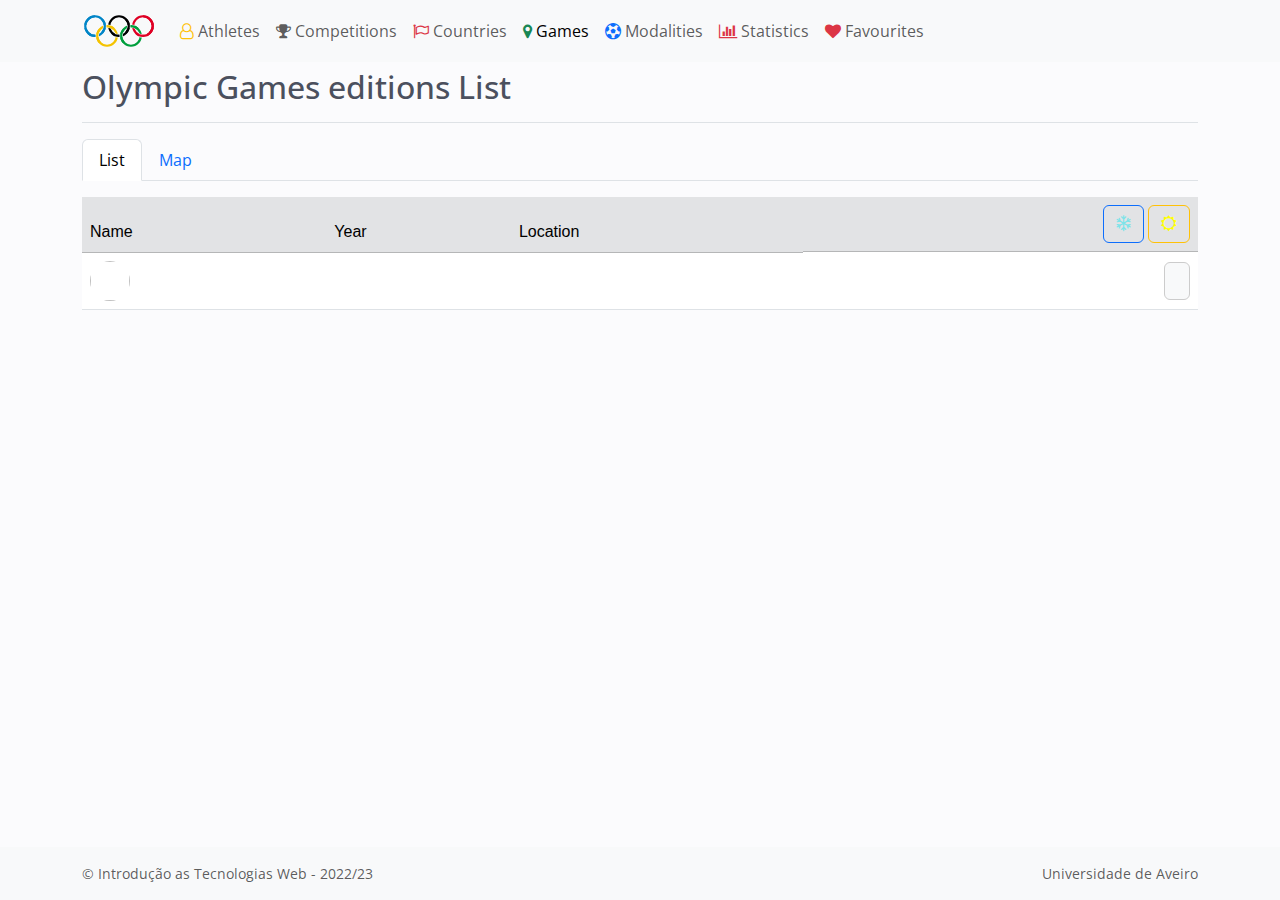
<file: games.html>
<!doctype html>
<html lang="pt">

<head>
  <!-- Required meta tags -->
  <meta charset="utf-8">
  <meta name="viewport" content="width=device-width, initial-scale=1">

  <link rel="preconnect" href="https://fonts.googleapis.com">
  <link rel="preconnect" href="https://fonts.gstatic.com" crossorigin>
  <link rel="stylesheet" href="https://fonts.googleapis.com/css2?family=Open+Sans&display=swap">

  <link rel="stylesheet" href="https://cdn.jsdelivr.net/npm/bootstrap@5.2.3/dist/css/bootstrap.min.css">
  <link rel="stylesheet" href="https://cdnjs.cloudflare.com/ajax/libs/font-awesome/4.7.0/css/font-awesome.min.css">

  <link rel="shortcut icon" href="./assets/Olympic_Rings.svg" type="image/x-icon">

  <link rel="stylesheet" href="styles.css" />

  <title>ITW 2022/23 - Olympic Games editions List</title>
</head>

<body>
  <nav class="navbar navbar-expand-lg bg-light fixed-top">
    <div class="container">
      <a class="navbar-brand" href="index.html" tabindex="Olympics">
        <img src="./assets/Olympic_Rings.svg" height="36" />
      </a>
      <button class="navbar-toggler" type="button" data-bs-toggle="collapse" data-bs-target="#navbarSupportedContent"
        aria-controls="navbarSupportedContent" aria-expanded="false" aria-label="Toggle navigation">
        <span class="navbar-toggler-icon"></span>
      </button>
      <div class="collapse navbar-collapse" id="navbarSupportedContent">
        <ul class="navbar-nav me-auto mb-2 mb-lg-0">
          <li class="nav-item">
            <a class="nav-link" aria-current="page" href="athletes.html">
              <i class="fa fa-user-o text-warning"></i> Athletes
            </a>
          </li>
          <li class="nav-item">
            <a class="nav-link" aria-current="page" href="competitions.html">
              <i class="fa fa-trophy"></i> Competitions
            </a>
          </li>
          <li class="nav-item">
            <a class="nav-link" aria-current="page" href="countries.html">
              <i class=" fa fa-flag-o text-danger"></i> Countries
            </a>
          </li>
          <li class="nav-item">
            <a class="nav-link active" aria-current="page" href="games.html">
              <i class="fa fa-map-marker text-success"></i> Games
            </a>
          </li>
          <li class="nav-item">
            <a class="nav-link" aria-current="page" href="modalities.html">
              <i class="fa fa-soccer-ball-o text-primary"></i> Modalities
            </a>
          </li>
          <li class="nav-item">
            <a class="nav-link" aria-current="page" href="statistics.html">
              <i class="fa fa-bar-chart text-danger"></i> Statistics
            </a>
          </li>
          <li class="nav-item">
            <a class="nav-link" aria-current="page" href="favourites.html">
              <i class="fa fa-heart text-danger"></i> Favourites
            </a>
          </li>
        </ul>
      </div>
    </div>
  </nav>

  <!-- Working Area -->
  <div class="container">
    <div class="border-bottom py-2 mb-2">
      <h2>Olympic Games editions List</h2>
    </div>
    <ul class="nav nav-tabs my-3">
      <li class="nav-item">
        <a class="nav-link active" aria-current="page" href="#">List</a>
      </li>
      <li class="nav-item">
        <a class="nav-link" href="./gamesMap.html">Map</a>
      </li>
    </ul>

    <table class="table table-hover">
      <thead class="table-secondary">
        <tr>
          <th scope="col">Name</th>
          <th scope="col">Year</th>
          <th scope="col">Location</th>
          <th scope="col" class="d-flex justify-content-end">
            <div>
              <button title="Winter" class="btn btn-outline-primary" id="winter">
                <i id="winter" class="fa fa-snowflake-o" style="color: rgb(125, 227, 233)"></i>
              </button>
              <button title="Summer" class="btn btn-outline-warning" id="summer">
                <i id="summer" class="fa fa-sun-o" style="color: yellow"></i>
              </button>
            </div>
          </th>
        </tr>
      </thead>
      <tbody data-bind="foreach: records">
        <tr>
          <td class="align-middle" data-bind="click: $parent.selectGame" role="button">
            <img style="border-radius: 50%;" data-bind="attr: { src: Logo }" height="40" width="40" />
            <span class="ms-2 text-primary" data-bind="text:Name"></span>
          </td>
          <td class="align-middle" data-bind="text:Year"></td>
          <td class="align-middle" data-bind="text:CityName + ', ' + CountryName"></td>
          <td class="align-middle text-end">
            <button class="btn btn-default" data-bind="click: $parent.toggleFavourite">
              <i class="fa"
                data-bind="style: { color: $parent.favourites().find(it => it.Id === $data.Id) ? 'red' : 'black' }, attr: { title: $parent.favourites().find(it => it.Id === $data.Id) ? 'Remove from favourites' : 'Add to favourites' }, css: { 'fa-heart': $parent.favourites().find(it => it.Id === $data.Id), 'fa-heart-o': !$parent.favourites().find(it => it.Id === $data.Id) }"></i>
            </button>
          </td>
        </tr>
      </tbody>
    </table>
  </div>

  <!-- ko if: selectedGame !== null -->
  <!-- Details Modal -->
  <div class="modal fade" id="detailsModal" tabindex="-1" role="dialog" aria-labelledby="modal" aria-hidden="true"
    data-bind="with: selectedGame()">
    <div class="modal-dialog modal-lg modal-dialog-centered" role="document">
      <div class="modal-content">
        <div class="modal-header">
          <h5 class="modal-title">Game details</h5>
          <button type="button" class="btn-close" data-bs-dismiss="modal" aria-label="Close"></button>
        </div>
        <div class="modal-body d-flex">
          <img class="ms-2" data-bind="attr: { src: Photo }" height="200" width="300">
          <div class="ms-5">
            <p data-bind="text: 'Name: ' + Name"></p>
            <p data-bind="text: 'Year: ' + Year"></p>
            <p data-bind="text: 'Season: ' + Season"></p>
            <p data-bind="text: 'City: ' + City"></p>
            <p data-bind="text: 'Country: ' + CountryName"></p>
          </div>
        </div>
        <div class="modal-footer">
          <a data-bind="attr: { href: './gameDetails.html?id=' + Id }">
            <button type="button" class="btn btn-primary">More details</button>
          </a>
        </div>
      </div>
    </div>
  </div>
  <!-- /ko -->

  <!-- Modal -->
  <div class="modal fade" id="myModal" tabindex="-1" role="dialog" aria-labelledby="myModalLabel" aria-hidden="true">
    <div class="modal-dialog modal-dialog-centered" role="document">
      <div class="modal-content">
        <div class="modal-header">
          <h5 class="modal-title" id="exampleModalLabel">
            <img src="./assets/Olympic_Rings.svg" height="30" /> Loading data...
          </h5>
        </div>
        <div class="modal-body text-center">
          <i class="fa fa-spin fa-3x fa-refresh"></i>
        </div>
      </div>
    </div>
  </div>

  <!-- End of Working Area -->
  <nav class="navbar navbar-light bg-light fixed-bottom">
    <div class="container small">
      <div class="navbar-text">&copy; Introdução as Tecnologias Web - 2022/23</div>
      <div class="navbar-nav">
        <div class="nav-item text-end"><a href="https://www.ua.pt" class="nav-link">Universidade de Aveiro</a>
        </div>
      </div>
    </div>
  </nav>

  <script src="https://cdn.jsdelivr.net/npm/bootstrap@5.2.3/dist/js/bootstrap.bundle.min.js"></script>
  <script src="https://code.jquery.com/jquery-3.6.1.min.js" crossorigin="anonymous"></script>
  <script src="https://knockoutjs.com/downloads/knockout-3.5.1.js"></script>
  <script src="games.js"></script>
</body>

</html>
</file>
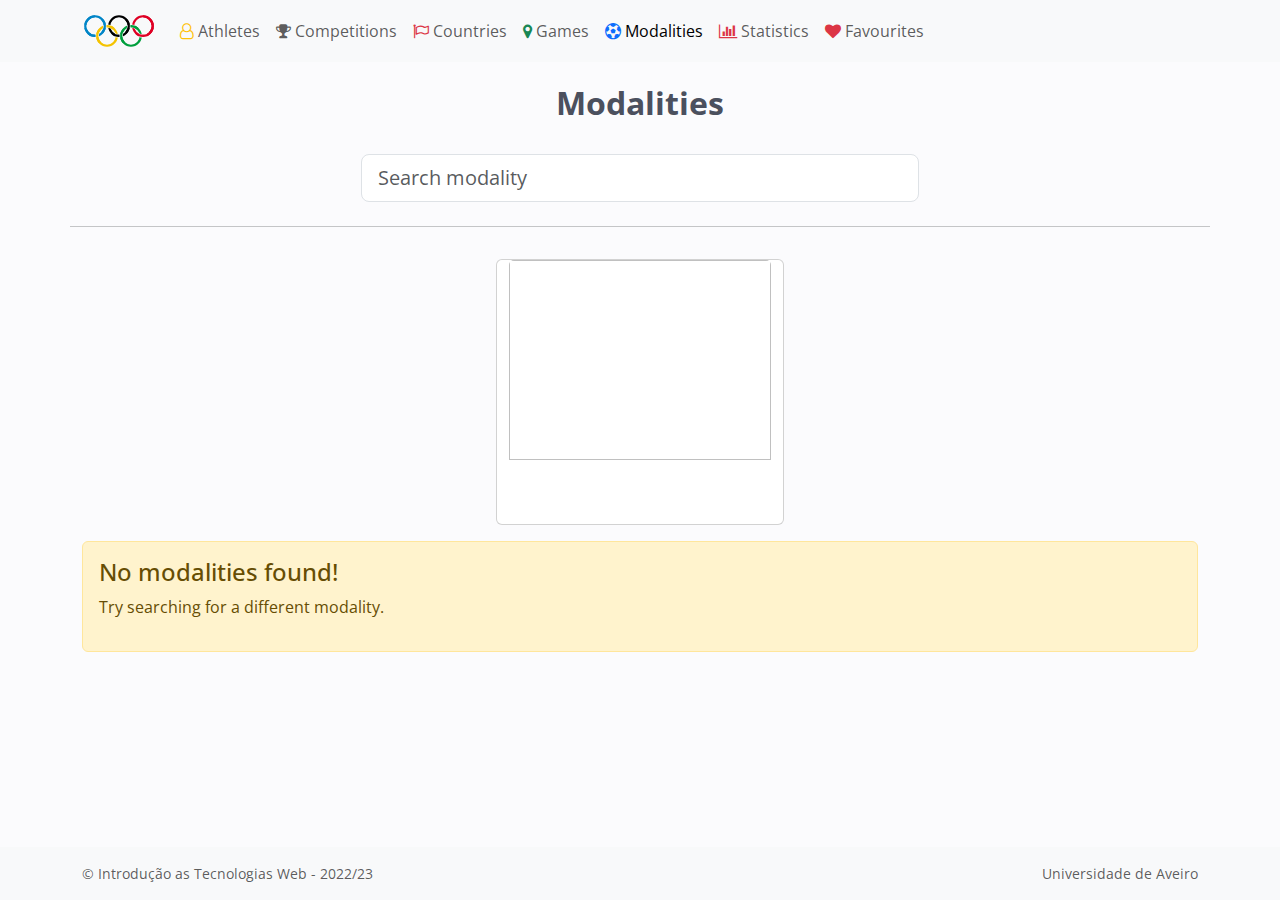
<file: modalities.html>
<!DOCTYPE html>
<html lang="pt">

<head>
  <meta charset="UTF-8">
  <meta http-equiv="X-UA-Compatible" content="IE=edge">
  <meta name="viewport" content="width=device-width, initial-scale=1.0">
  <link rel="preconnect" href="https://fonts.googleapis.com">
  <link rel="preconnect" href="https://fonts.gstatic.com" crossorigin>
  <link rel="stylesheet" href="https://fonts.googleapis.com/css2?family=Open+Sans&family=Roboto+Condensed&display=swap">

  <link rel="stylesheet" href="https://cdn.jsdelivr.net/npm/bootstrap@5.2.3/dist/css/bootstrap.min.css">
  <link rel="stylesheet" href="https://cdnjs.cloudflare.com/ajax/libs/font-awesome/4.7.0/css/font-awesome.min.css">

  <link rel="stylesheet" href="styles.css" />

  <link rel="shortcut icon" href="./assets/Olympic_Rings.svg" type="image/x-icon">

  <title>ITW - Olympic Modalities</title>

  <style>
    .carditem {
      transition: transform 0.4s, box-shadow 0.4s;
      cursor: pointer;
    }

    .carditem:hover {
      transform: scale(1.1);
      box-shadow: 20px 20px 50px grey;
    }
  </style>
</head>

<body>
  <nav class="navbar navbar-expand-lg bg-light fixed-top">
    <div class="container">
      <a class="navbar-brand" href="index.html" tabindex="Olympics">
        <img src="./assets/Olympic_Rings.svg" height="36" />
      </a>
      <button class="navbar-toggler" type="button" data-bs-toggle="collapse" data-bs-target="#navbarSupportedContent"
        aria-controls="navbarSupportedContent" aria-expanded="false" aria-label="Toggle navigation">
        <span class="navbar-toggler-icon"></span>
      </button>
      <div class="collapse navbar-collapse" id="navbarSupportedContent">
        <ul class="navbar-nav me-auto mb-2 mb-lg-0">
          <li class="nav-item">
            <a class="nav-link" aria-current="page" href="athletes.html">
              <i class="fa fa-user-o text-warning"></i> Athletes
            </a>
          </li>
          <li class="nav-item">
            <a class="nav-link" aria-current="page" href="competitions.html">
              <i class="fa fa-trophy"></i> Competitions
            </a>
          </li>
          <li class="nav-item">
            <a class="nav-link" aria-current="page" href="countries.html">
              <i class=" fa fa-flag-o text-danger"></i> Countries
            </a>
          </li>
          <li class="nav-item">
            <a class="nav-link" aria-current="page" href="games.html">
              <i class="fa fa-map-marker text-success"></i> Games
            </a>
          </li>
          <li class="nav-item">
            <a class="nav-link active" aria-current="page" href="modalities.html">
              <i class="fa fa-soccer-ball-o text-primary"></i> Modalities
            </a>
          </li>
          <li class="nav-item">
            <a class="nav-link" aria-current="page" href="statistics.html">
              <i class="fa fa-bar-chart text-danger"></i> Statistics
            </a>
          </li>
          <li class="nav-item">
            <a class="nav-link" aria-current="page" href="favourites.html">
              <i class="fa fa-heart text-danger"></i> Favourites
            </a>
          </li>
        </ul>
      </div>
    </div>
  </nav>

  <!-- Working Area -->
  <div class="container">
    <div class="row">
      <h2 class="text-center fw-bold mt-4">Modalities</h2>
    </div>
    <div class="row">
      <div class="col-12 my-4">
        <div class="input-group input-group-lg flex-nowrap w-50 m-auto">
          <input type="search" id="searchBar" placeholder="Search modality" class="form-control" />
        </div>
      </div>
      <hr>
    </div>

    <div class="row">
      <!-- ko foreach: records() -->
      <div class="card carditem mx-auto my-3" style="width: 18rem;" data-bind="click: $parent.selectModality">
        <img class="card-img-top" data-bind="attr: { src: Photo }" height="200">
        <div class="card-body d-flex flex-column">
          <h5 class="card-title my-3" data-bind="text: Name"></h5>
        </div>
        </a>
      </div>
      <!-- /ko -->
    </div>

    <!-- ko if:records().length == 0 && !loading() -->
    <div class="alert alert-warning" role="alert">
      <h4 class="alert-heading">No modalities found!</h4>
      <p>Try searching for a different modality.</p>
    </div>
    <!-- /ko -->
  </div>

  <!-- ko if: selectedModality !== null -->
  <!-- Details Modal -->
  <div class="modal fade" id="detailsModal" tabindex="-1" role="dialog" aria-labelledby="modal" aria-hidden="true"
    data-bind="with: selectedModality()">
    <div class="modal-dialog modal-xl modal-dialog-centered" role="document">
      <div class="modal-content">
        <div class="modal-header">
          <h5 class="modal-title" data-bind="text: Name + ' Competitions'"></h5>
          <button type="button" class="btn-close" data-bs-dismiss="modal" aria-label="Close"></button>
        </div>
        <div class="modal-body">
          <div class="row">
            <!-- ko foreach: Modalities -->
            <div class="card mx-auto my-3" style="width: 18rem;">
              <img class="card-img-top" data-bind="attr: { src: Photo }" height="200">
              <div class="card-body d-flex flex-column">
                <h5 class="card-title my-3" data-bind="text: Name"></h5>
              </div>
              </a>
            </div>
            <!-- /ko -->
          </div>
        </div>
      </div>
    </div>
  </div>
  <!-- /ko -->

  <!-- Loading Modal -->
  <div class="modal fade" id="myModal" tabindex="-1" role="dialog" aria-labelledby="myModalLabel" aria-hidden="true">
    <div class="modal-dialog modal-dialog-centered" role="document">
      <div class="modal-content">
        <div class="modal-header">
          <h5 class="modal-title" id="exampleModalLabel">
            <img src="./assets/Olympic_Rings.svg" height="30" /> Loading data...
          </h5>
        </div>
        <div class="modal-body text-center">
          <i class="fa fa-spin fa-3x fa-refresh"></i>
        </div>
      </div>
    </div>
  </div>

  <nav class="navbar navbar-light bg-light fixed-bottom">
    <div class="container small">
      <div class="navbar-text">&copy; Introdução as Tecnologias Web - 2022/23</div>
      <div class="navbar-nav">
        <div class="nav-item text-end"><a href="https://www.ua.pt" class="nav-link">Universidade de Aveiro</a>
        </div>
      </div>
    </div>
  </nav>

  <script src="https://cdn.jsdelivr.net/npm/bootstrap@5.2.3/dist/js/bootstrap.bundle.min.js"></script>
  <script src="https://code.jquery.com/jquery-3.6.1.min.js" crossorigin="anonymous"></script>
  <script src="https://knockoutjs.com/downloads/knockout-3.5.1.js"></script>
  <script src="./modalities.js"></script>
</body>

</html>
</file>
<file: styles.css>
body {
    font-family: 'Open sans', sans-serif;
    margin: 60px 0 60px 0;
    background-color: #fbfbfd;
}

th {
    font-family: 'Roboto Condensed', sans-serif;
    font-weight: normal;
    
}



.luzes {
    position: absolute;
    top: 0%;
    left: 0%;
    pointer-events: none;
    
}
/* .luzes2 {
    position: absolute;
    top: 0%;
    left: 0%;
    pointer-events: none;
    
} */


.carousel-item {
    z-index: -100;
    height: 600px;
    background-position: center center;
    background-repeat: no-repeat;
    background-size: cover;
}

.carousel-item:nth-child(1) {
    background-image: url('https://stillmed.olympics.com/media/Images/OlympicOrg/IOC/What_We_Do/Olympic_Legacy/Legacy_Stories/2019/11/05/Athens-2004/Athens-2004-Edition-Overview.jpg');
}

.carousel-item:nth-child(2) {
    background-image: url('https://upload.wikimedia.org/wikipedia/commons/b/bc/Beijing_China_Beijing-National-Stadium-02.jpg');
}

.carousel-item:nth-child(3) {
    background-image: url('https://vancouver.ca/images/cov/feature/olympic-cauldron-facebook.jpg');
}

.carousel-item:nth-child(4) {
    background-image: url('https://az877327.vo.msecnd.net/~/media/images/references/2013/olympics/olympics_london2012%20jpg.jpg?v=1&mw=1800&mh=1200');
}

.carousel-item:nth-child(5) {
    background-image: url('https://upload.wikimedia.org/wikipedia/commons/3/34/Rio2016_julho_VilaAtletas_Barra_002_2659_-c-2016_GabrielHeusi_HeusiAction.jpg');
}

.carousel-item:nth-child(6) {
    background-image: url('https://upload.wikimedia.org/wikipedia/commons/9/9d/New_national_stadium_tokyo_1.jpg');
}



.btn-default {
    color: #333;
    background-color: #f8f9fa;
    border-color: #ccc;
}

.btn-default:focus {
    color: #333;
    background-color: #e6e6e6;
    border-color: #8c8c8c;
}

.btn-default:active,
.btn-default:hover {
    color: #333;
    background-color: #e6e6e6;
    border-color: #adadad;
}

/* button-xs
---------------------------- */
.btn-group-xs>.btn,
.btn-xs {
    padding: 1px 5px;
    font-size: 12px;
    line-height: 1.5;
    border-radius: 3px;
}

li.page-item a {
    font-size: 0.85rem;
    color: #000000;
}




.new_footer_area {
    background: #fbfbfd;
}


.new_footer_top {
    padding: 120px 0px 270px;
    position: relative;
      overflow-x: hidden;
}
.new_footer_area .footer_bottom {
    padding-top: 5px;
    padding-bottom: 50px;
}
.footer_bottom {
    font-size: 14px;
    font-weight: 300;
    line-height: 20px;
    color: #7f88a6;
    padding: 27px 0px;
}
.new_footer_top .company_widget p {
    font-size: 16px;
    font-weight: 300;
    line-height: 28px;
    color: #6a7695;
    margin-bottom: 20px;
}
.new_footer_top .company_widget .f_subscribe_two .btn_get {
    border-width: 1px;
    margin-top: 20px;
}
.btn_get_two:hover {
    background: transparent;
    color: #5e2ced;
}
.btn_get:hover {
    color: #fff;
    background: #6754e2;
    border-color: #6754e2;
    -webkit-box-shadow: none;
    box-shadow: none;
}
a:hover, a:focus, .btn:hover, .btn:focus, button:hover, button:focus {
    text-decoration: none;
    outline: none;
}




.btn_get_two {
    -webkit-box-shadow: none;
    box-shadow: none;
    background: #5e2ced;
    border-color: #5e2ced;
    color: #fff;
}

.btn_get_two:hover {
    background: transparent;
    color: #5e2ced;
}

.new_footer_top .f_social_icon a:hover {
    background: #5e2ced;
    border-color: #5e2ced;
  color:white;
}
.new_footer_top .f_social_icon a + a {
    margin-left: 4px;
}
.new_footer_top .f-title {
    margin-bottom: 30px;
    color: #263b5e;
}
.f_600 {
    font-weight: 600;
}
.f_size_18 {
    font-size: 18px;
}
h1, h2, h3, h4, h5, h6 {
    color: #4b505e;
}
.new_footer_top .f_widget.about-widget .f_list li a {
    color: #6a7695;
}


.new_footer_top .footer_bg {
    position: absolute;
    bottom: 0;
    background: url("https://blogger.googleusercontent.com/img/b/R29vZ2xl/AVvXsEigB8iI5tb8WSVBuVUGc9UjjB8O0708X7Fdic_4O1LT4CmLHoiwhanLXiRhe82yw0R7LgACQ2IhZaTY0hhmGi0gYp_Ynb49CVzfmXtYHUVKgXXpWvJ_oYT8cB4vzsnJLe3iCwuzj-w6PeYq_JaHmy_CoGoa6nw0FBo-2xLdOPvsLTh_fmYH2xhkaZ-OGQ/s16000/footer_bg.png") no-repeat scroll center 0;
    width: 100%;
    height: 266px;
}

.new_footer_top .footer_bg .footer_bg_one {
    background: url("https://blogger.googleusercontent.com/img/b/R29vZ2xl/AVvXsEia0PYPxwT5ifToyP3SNZeQWfJEWrUENYA5IXM6sN5vLwAKvaJS1pQVu8mOFFUa_ET4JuHNTFAxKURFerJYHDUWXLXl1vDofYXuij45JZelYOjEFoCOn7E6Vxu0fwV7ACPzArcno1rYuVxGB7JY6G7__e4_KZW4lTYIaHSLVaVLzklZBLZnQw047oq5-Q/s16000/volks.gif") no-repeat center center;
    width: 330px;
    height: 105px;
  background-size:100%;
    position: absolute;
    bottom: 0;
    left: 30%;
    -webkit-animation: myfirst 22s linear infinite;
    animation: myfirst 22s linear infinite;
}

.new_footer_top .footer_bg .footer_bg_two {
    background: url("https://blogger.googleusercontent.com/img/b/R29vZ2xl/AVvXsEhyLGwEUVwPK6Vi8xXMymsc-ZXVwLWyXhogZxbcXQYSY55REw_0D4VTQnsVzCrL7nsyjd0P7RVOI5NKJbQ75koZIalD8mqbMquP20fL3DxsWngKkOLOzoOf9sMuxlbyfkIBTsDw5WFUj-YJiI50yzgVjF8cZPHhEjkOP_PRTQXDHEq8AyWpBiJdN9SfQA/s16000/cyclist.gif") no-repeat center center;
    width: 88px;
    height: 100px;
  background-size:100%;
    bottom: 0;
    left: 38%;
    position: absolute;
    -webkit-animation: myfirst 30s linear infinite;
    animation: myfirst 30s linear infinite;
}



@-moz-keyframes myfirst {
  0% {
    left: -25%;
  }
  100% {
    left: 100%;
  }
}

@-webkit-keyframes myfirst {
  0% {
    left: -25%;
  }
  100% {
    left: 100%;
  }
}

@keyframes myfirst {
  0% {
    left: -25%;
  }
  100% {
    left: 100%;
  }
}
</file>
